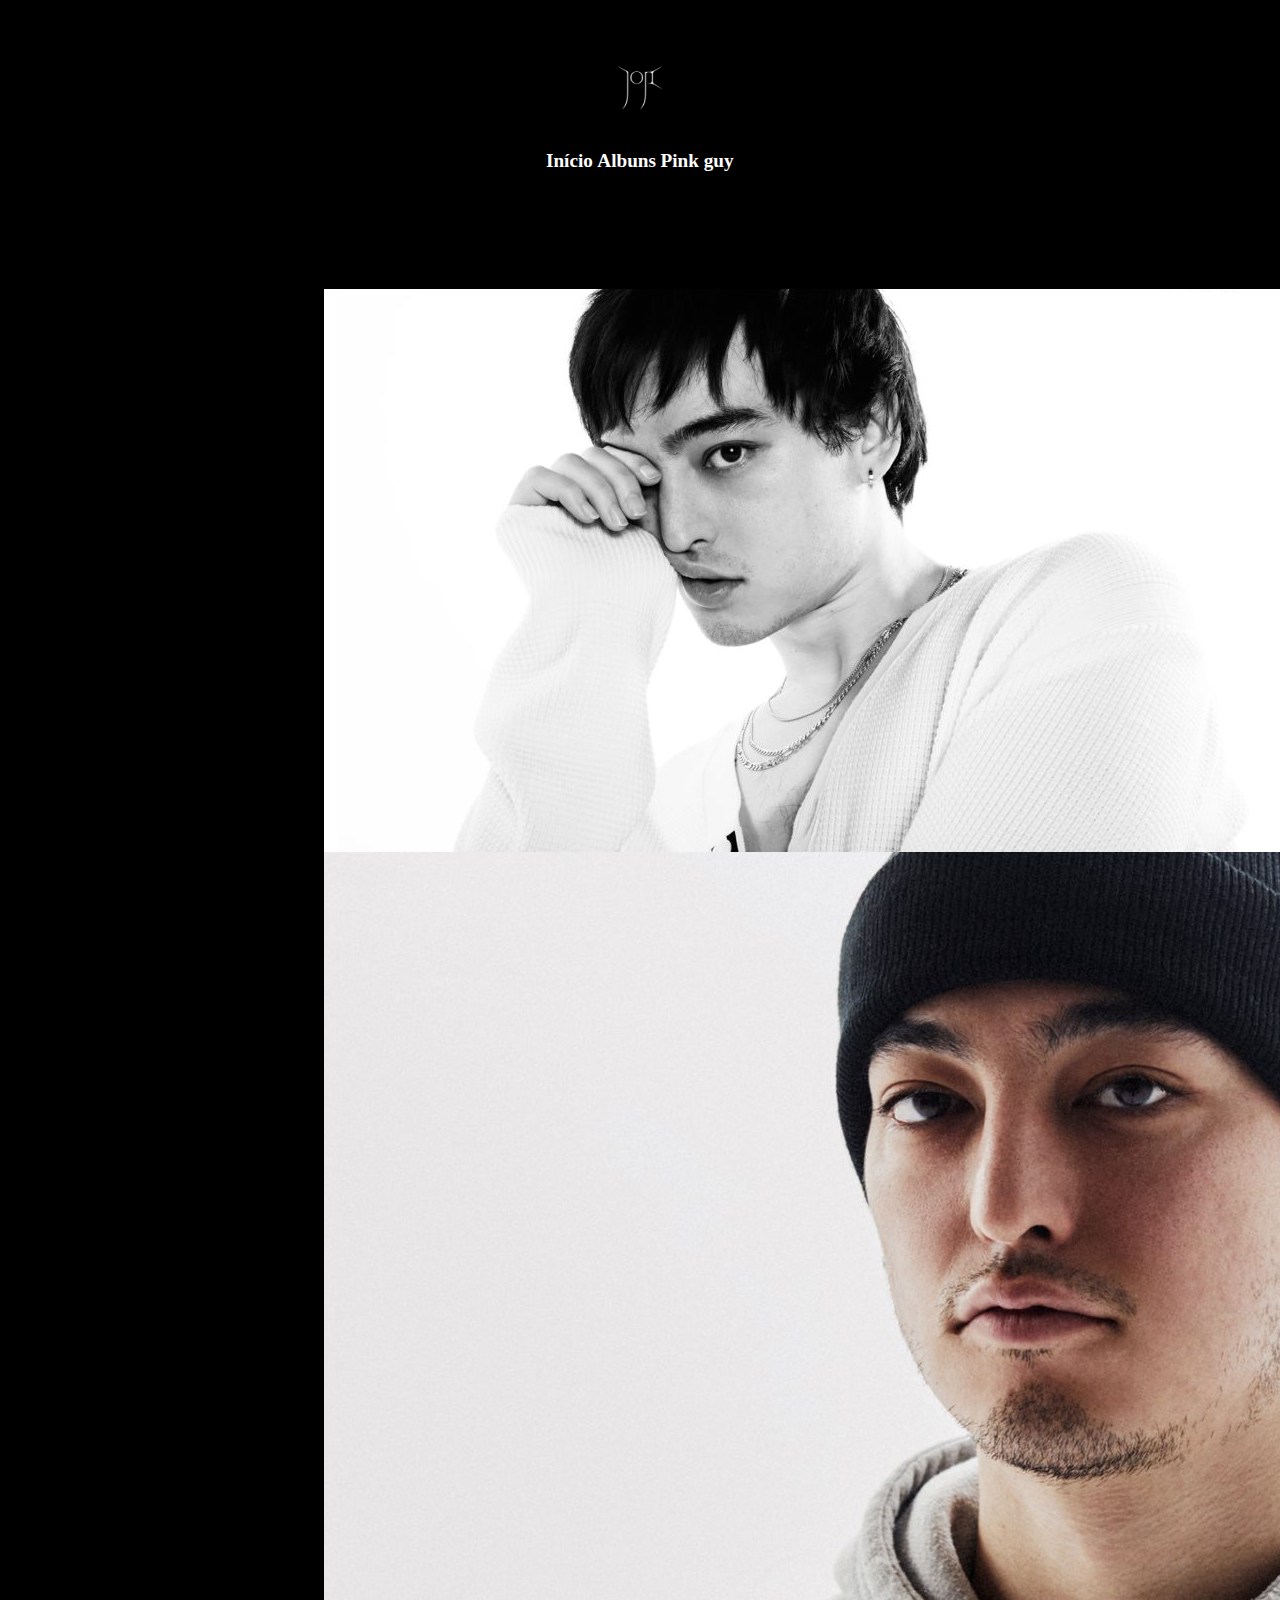
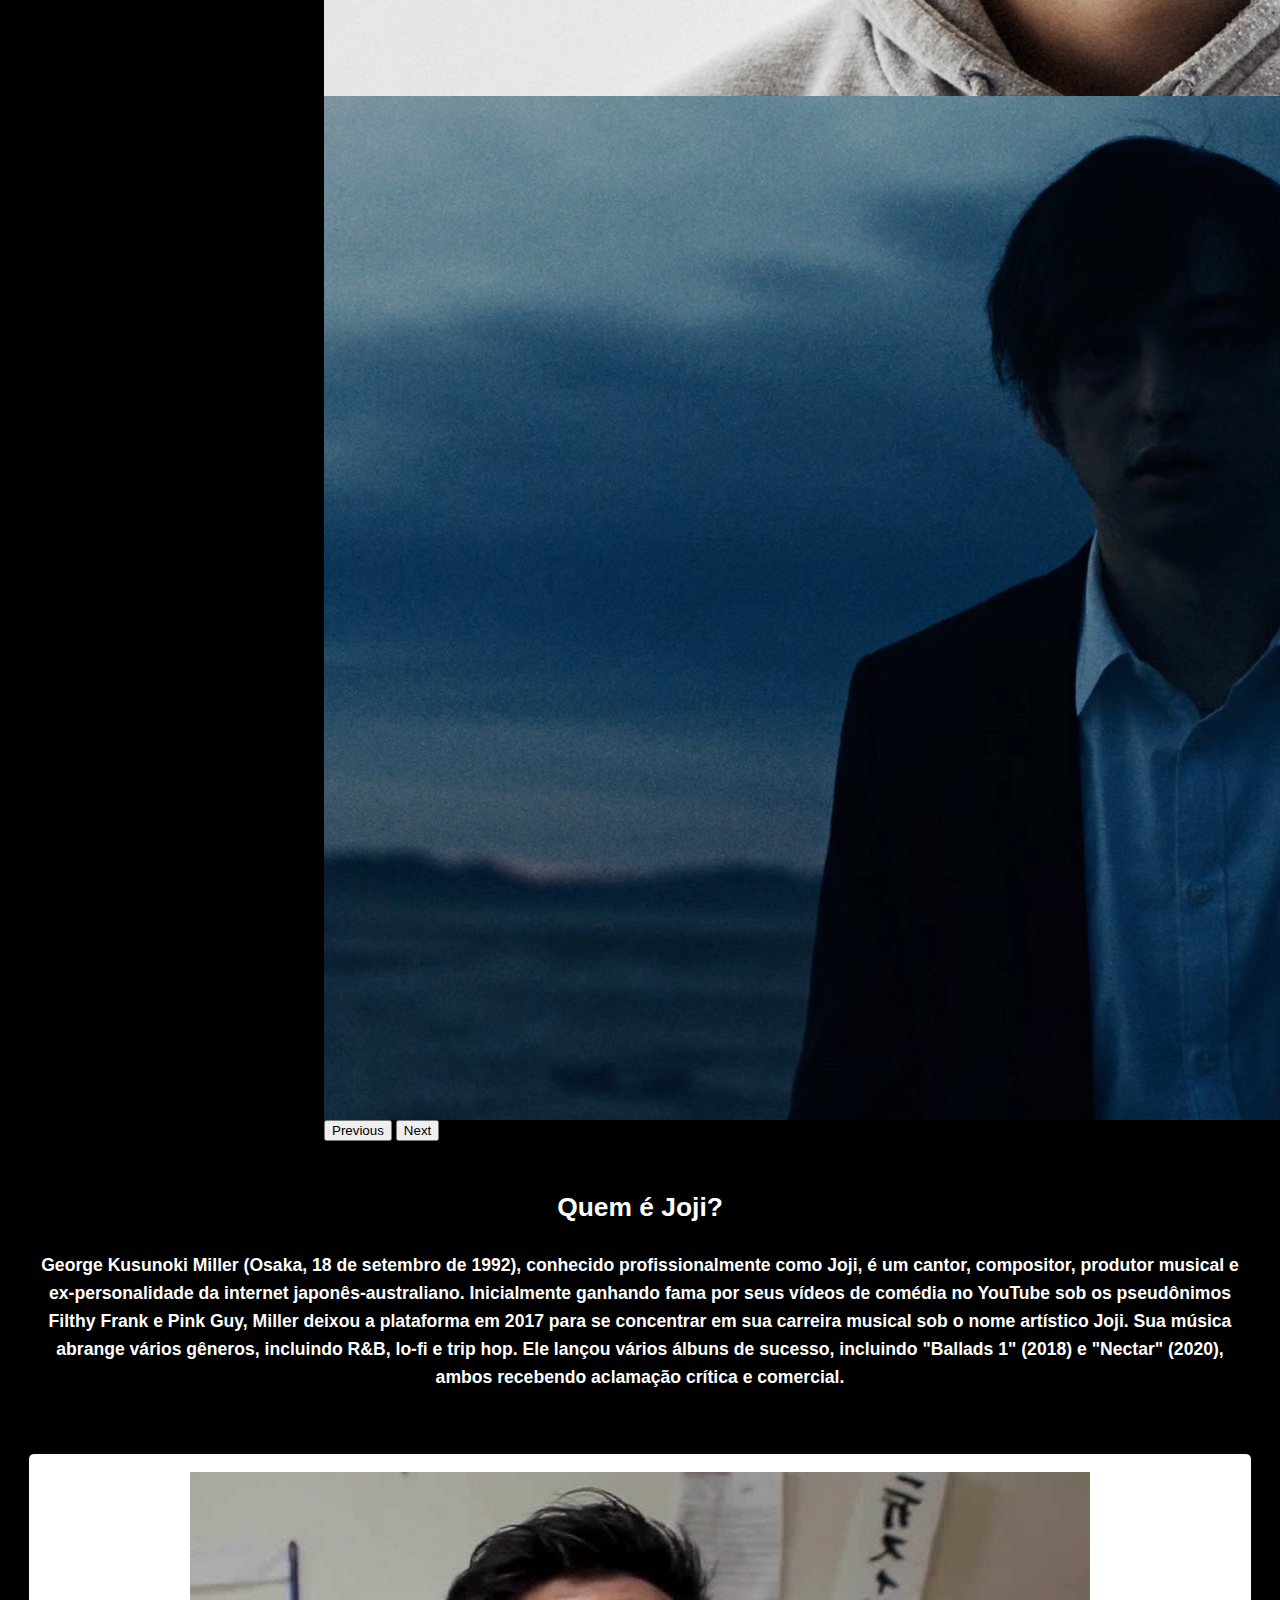
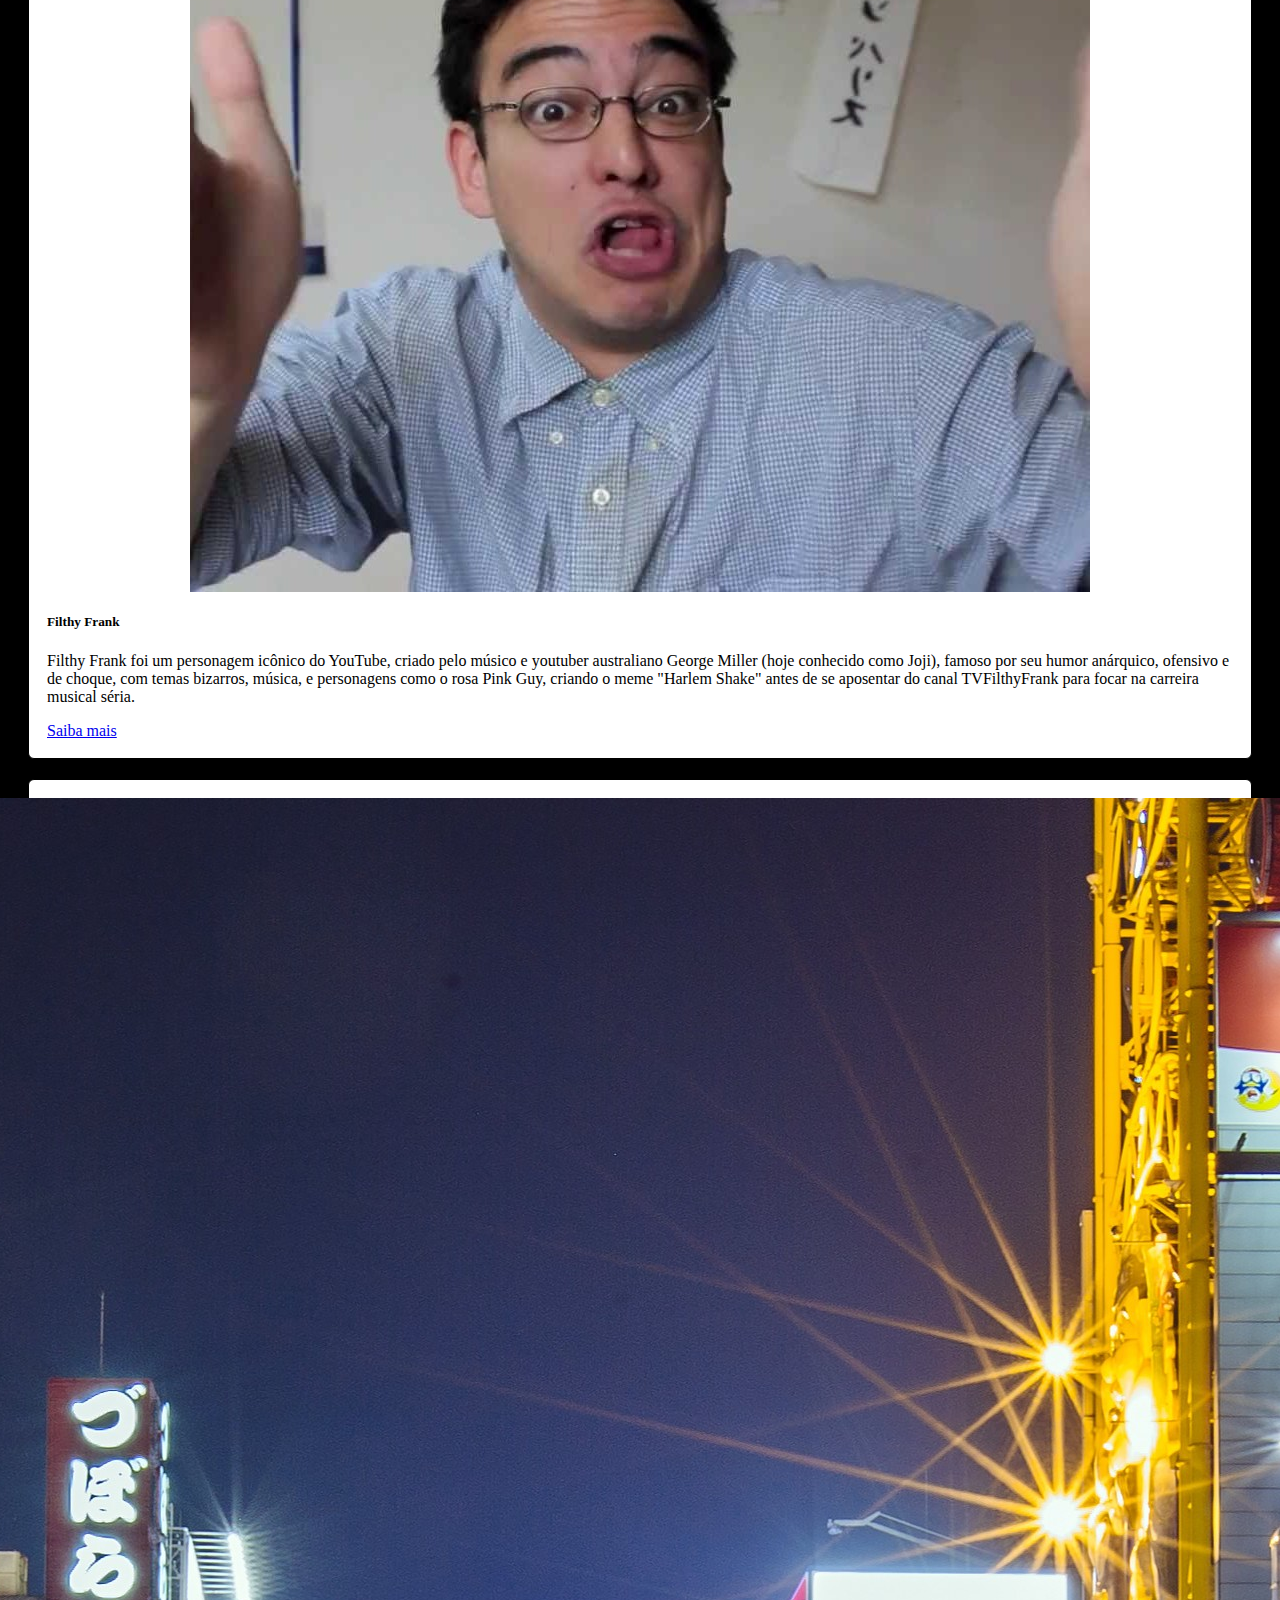
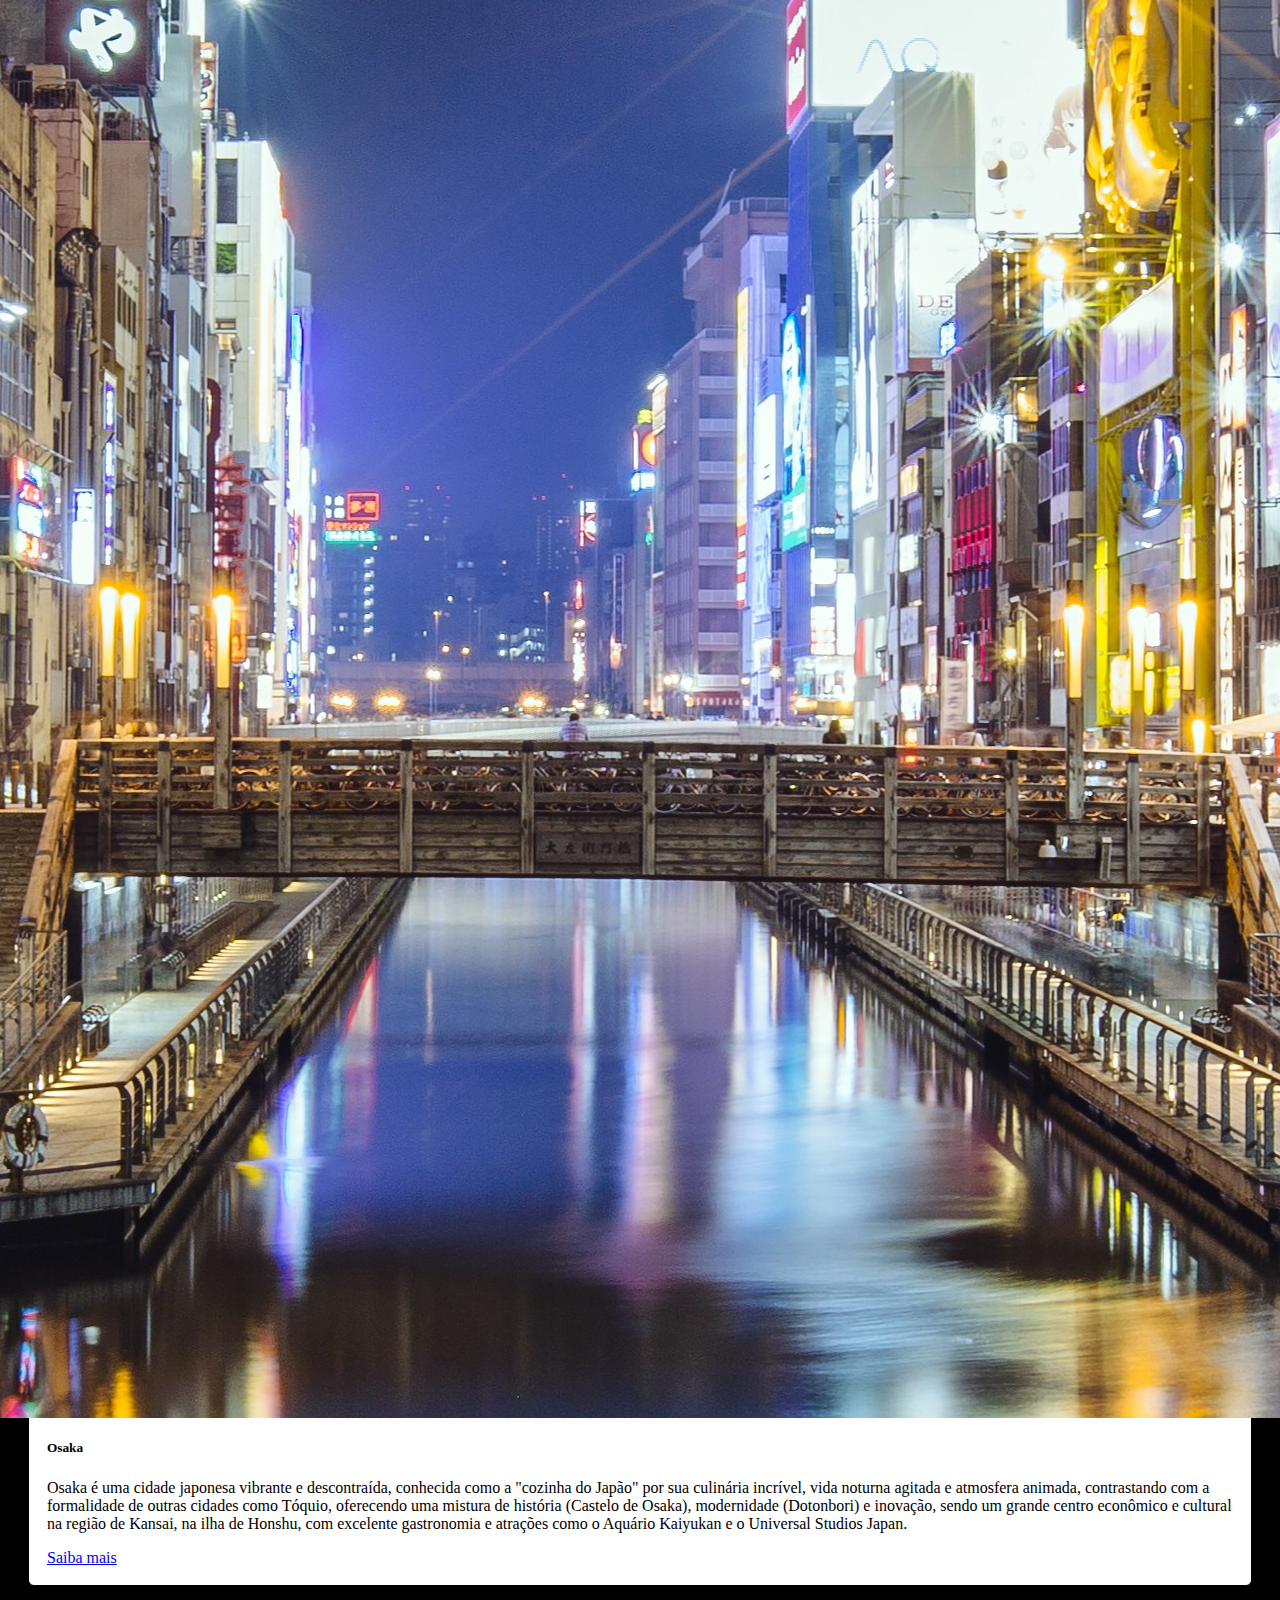
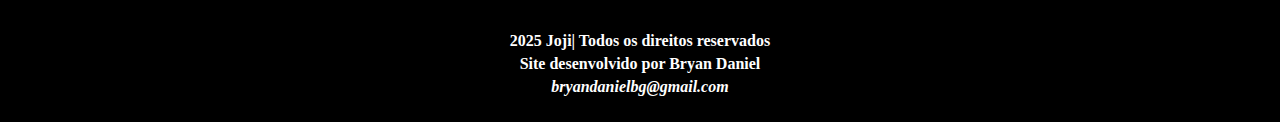
<file: index.html>
<!DOCTYPE html>
<html lang="pt-br">

<head>
  <meta charset="UTF-8">
  <meta name="viewport" content="width=device-width, initial-scale=1.0">
  <title>JoJi</title>
  <link rel="icon" type="image/x-icon" href="img/cabecalho JoJi.jpg">
  <link rel="stylesheet" href="estilos.css">
  <link rel="stylesheet" href="https://cdn.jsdelivr.net/npm/bootstrap@4.6.2/dist/css/bootstrap.min.css"
    integrity="sha384-xOolHFLEh07PJGoPkLv1IbcEPTNtaed2xpHsD9ESMhqIYd0nLMwNLD69Npy4HI+N" crossorigin="anonymous">
</head>

<body class="md-0">

  <div id="cabecalho">
    <div id="imgCabecalho">
      <img src="img/joji cabecalho 1.png" alt="Logo JoJi">
    </div>

    <div id="menuCabecalho">
      <a href="index.html">Início</a>
      <a href="index copy.html">Albuns</a>
      <a href="index copy 2.html">Pink guy</a>
    </div>
  </div>

  <div id="carouselExampleIndicators" class="carousel slide" data-ride="carousel">
    <ol class="carousel-indicators">
      <li data-target="#carouselExampleIndicators" data-slide-to="0" class="active"></li>
      <li data-target="#carouselExampleIndicators" data-slide-to="1"></li>
      <li data-target="#carouselExampleIndicators" data-slide-to="2"></li>
    </ol>
    <div class="carousel-inner">
      <div class="carousel-item active">
        <img src="img/joji caro 1.png" class="d-block w-100" alt="Joji">
      </div>
      <div class="carousel-item">
        <img src="img/joji 2.jpeg" class="d-block w-100" alt="Joji">
      </div>
      <div class="carousel-item">
        <img src="img/joji 3.png" class="d-block w-100" alt="Joji">
      </div>
    </div>
    <button class="carousel-control-prev" type="button" data-target="#carouselExampleIndicators" data-slide="prev">
      <span class="carousel-control-prev-icon" aria-hidden="true"></span>
      <span class="sr-only">Previous</span>
    </button>
    <button class="carousel-control-next" type="button" data-target="#carouselExampleIndicators" data-slide="next">
      <span class="carousel-control-next-icon" aria-hidden="true"></span>
      <span class="sr-only">Next</span>
    </button>
  </div>

  <div id="TextoWiki">
    <h2>Quem é Joji?</h2>
    <p>George Kusunoki Miller (Osaka, 18 de setembro de 1992), conhecido profissionalmente como Joji, é um cantor,
      compositor, produtor musical e ex-personalidade da internet japonês-australiano. Inicialmente ganhando fama por
      seus vídeos de comédia no YouTube sob os pseudônimos Filthy Frank e Pink Guy, Miller deixou a plataforma em 2017
      para se concentrar em sua carreira musical sob o nome artístico Joji. Sua música abrange vários gêneros, incluindo
      R&B, lo-fi e trip hop. Ele lançou vários álbuns de sucesso, incluindo "Ballads 1" (2018) e "Nectar" (2020), ambos
      recebendo aclamação crítica e comercial.</p>
  </div>

  <!-- Cards agrupadas dentro de um container para alinhamento -->
  <div class="row justify-content-center g-2 m-0">
    <div class="cards col-md-6">
      <img src="img/filthy frank.jpg" class="card-img-top" alt="filthy frank">
      <div class="card-body">
        <h5 class="card-title">Filthy Frank</h5>
        <p class="card-text">Filthy Frank foi um personagem icônico do YouTube, criado pelo músico e youtuber australiano George Miller (hoje conhecido como Joji), famoso por seu humor anárquico, ofensivo e de choque, com temas bizarros, música, e personagens como o rosa Pink Guy, criando o meme "Harlem Shake" antes de se aposentar do canal TVFilthyFrank para focar na carreira musical séria. </p>
        <a href="https://pt.wikipedia.org/wiki/Filthy_Frank" class="btn btn-light"> Saiba mais</a>
      </div>
    </div>

    <div class="cards col-md-6">
      <img src="img/osaka.jpg" class="card-img-top" alt="osaka">
      <div class="card-body">
        <h5 class="card-title">Osaka</h5>
        <p class="card-text"> Osaka é uma cidade japonesa vibrante e descontraída, conhecida como a "cozinha do Japão" por sua culinária incrível, vida noturna agitada e atmosfera animada, contrastando com a formalidade de outras cidades como Tóquio, oferecendo uma mistura de história (Castelo de Osaka), modernidade (Dotonbori) e inovação, sendo um grande centro econômico e cultural na região de Kansai, na ilha de Honshu, com excelente gastronomia e atrações como o Aquário Kaiyukan e o Universal Studios Japan.</p>
        <a href="https://pt.wikipedia.org/wiki/Osaka" class="btn btn-light"> Saiba mais</a>
      </div>
    </div>
  </div>

  <footer id="rodape">
    <div class="rodape-container">
      <p>2025 Joji| Todos os direitos reservados</p>
      <p>Site desenvolvido por Bryan Daniel</p>
      <p><i>bryandanielbg@gmail.com</i></p>
    </div>
  </footer>


  <script src="https://cdn.jsdelivr.net/npm/jquery@3.5.1/dist/jquery.slim.min.js"
    integrity="sha384-DfXdz2htPH0lsSSs5nCTpuj/zy4C+OGpamoFVy38MVBnE+IbbVYUew+OrCXaRkfj"
    crossorigin="anonymous"></script>
  <script src="https://cdn.jsdelivr.net/npm/popper.js@1.16.1/dist/umd/popper.min.js"
    integrity="sha384-9/reFTGAW83EW2RDu2S0VKaIzap3H66lZH81PoYlFhbGU+6BZp6G7niu735Sk7lN"
    crossorigin="anonymous"></script>
  <script src="https://cdn.jsdelivr.net/npm/bootstrap@4.6.2/dist/js/bootstrap.min.js"
    integrity="sha384-+sLIOodYLS7CIrQpBjl+C7nPvqq+FbNUBDunl/OZv93DB7Ln/533i8e/mZXLi/P+"
    crossorigin="anonymous"></script>
</body>

</html>
</file>
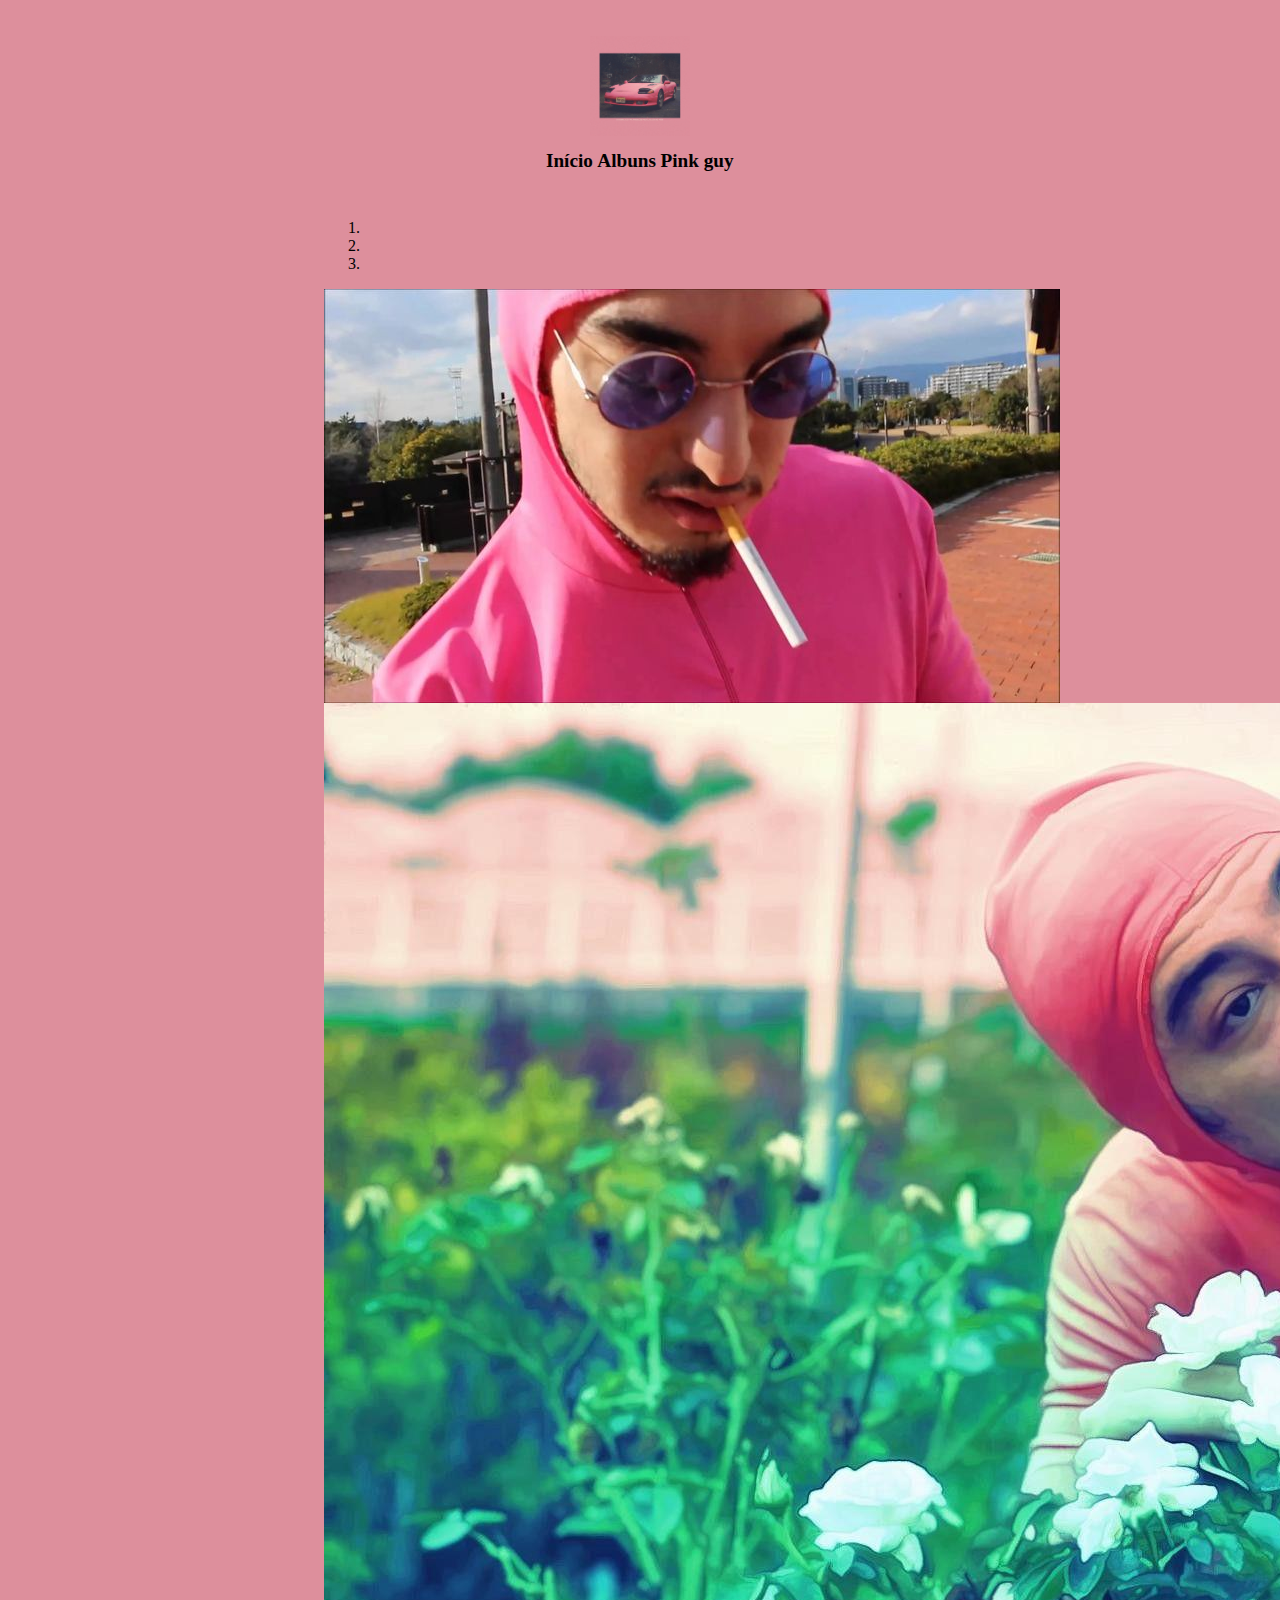
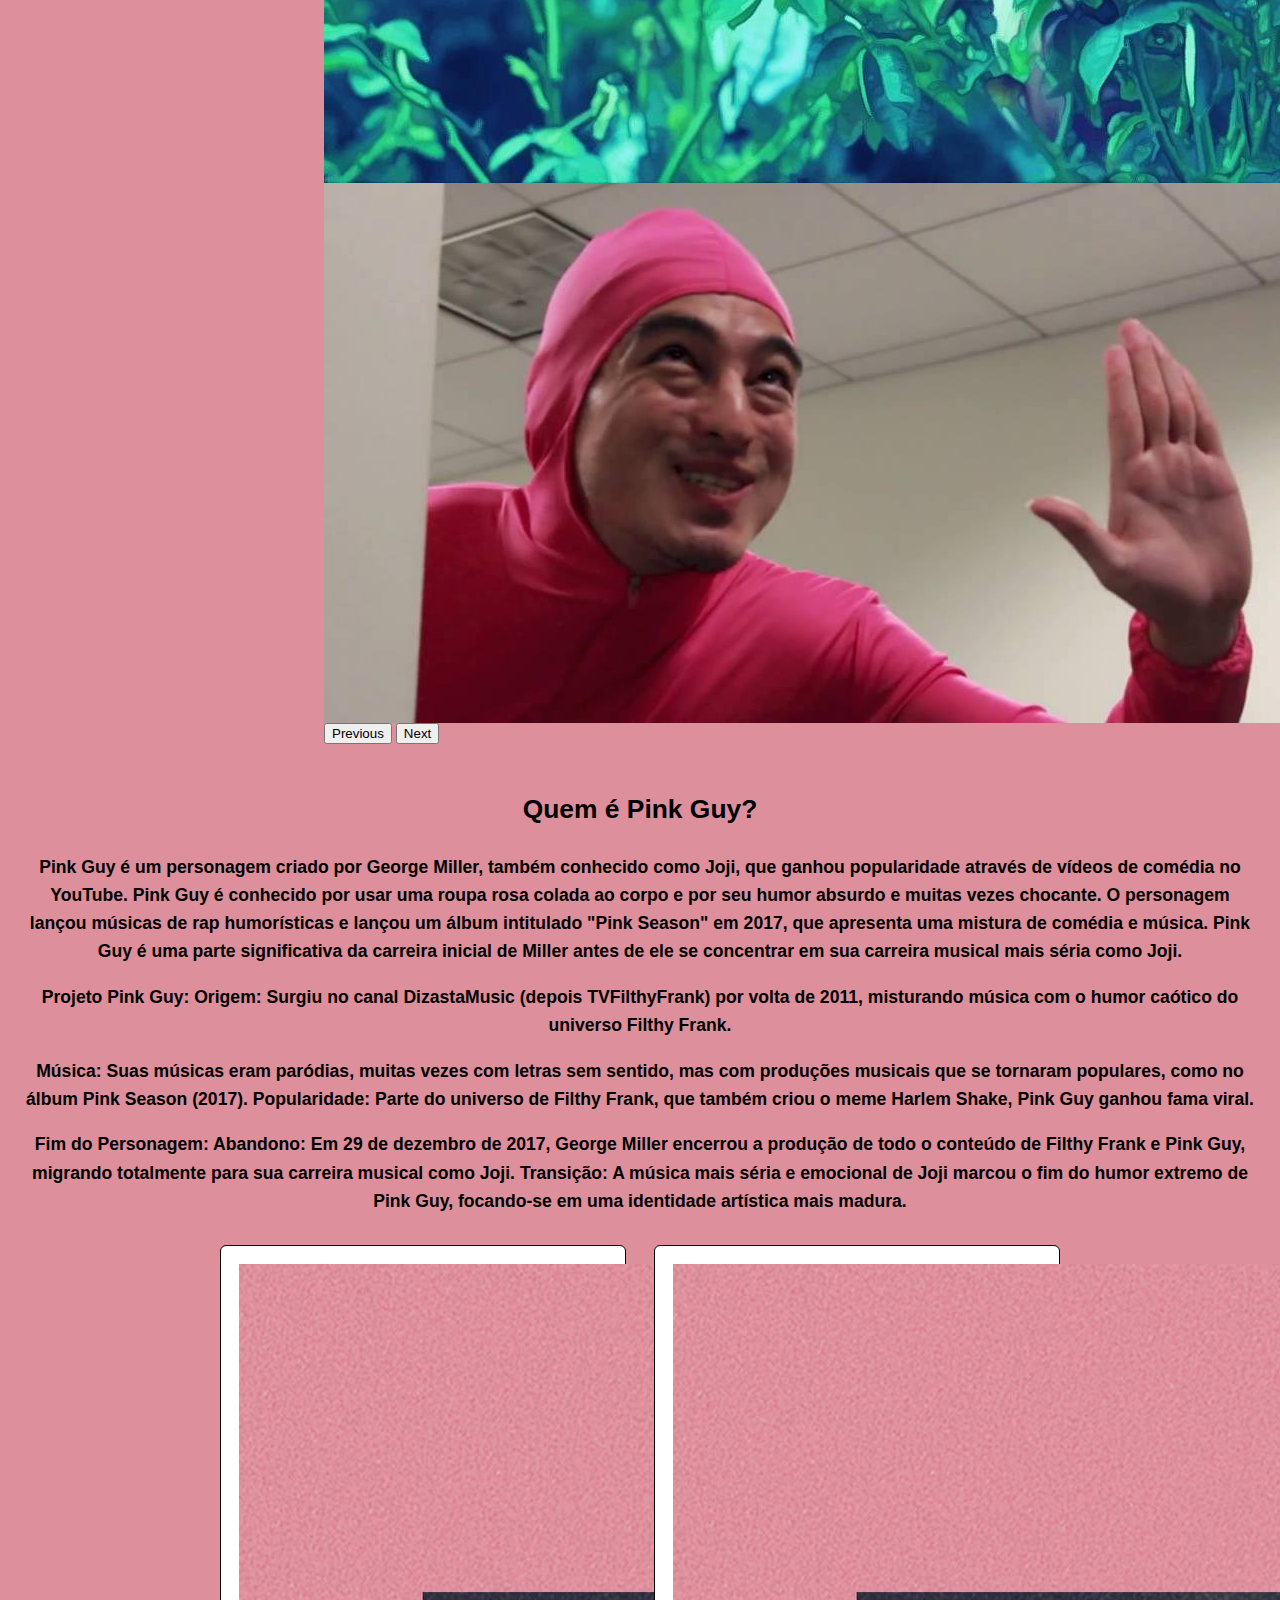
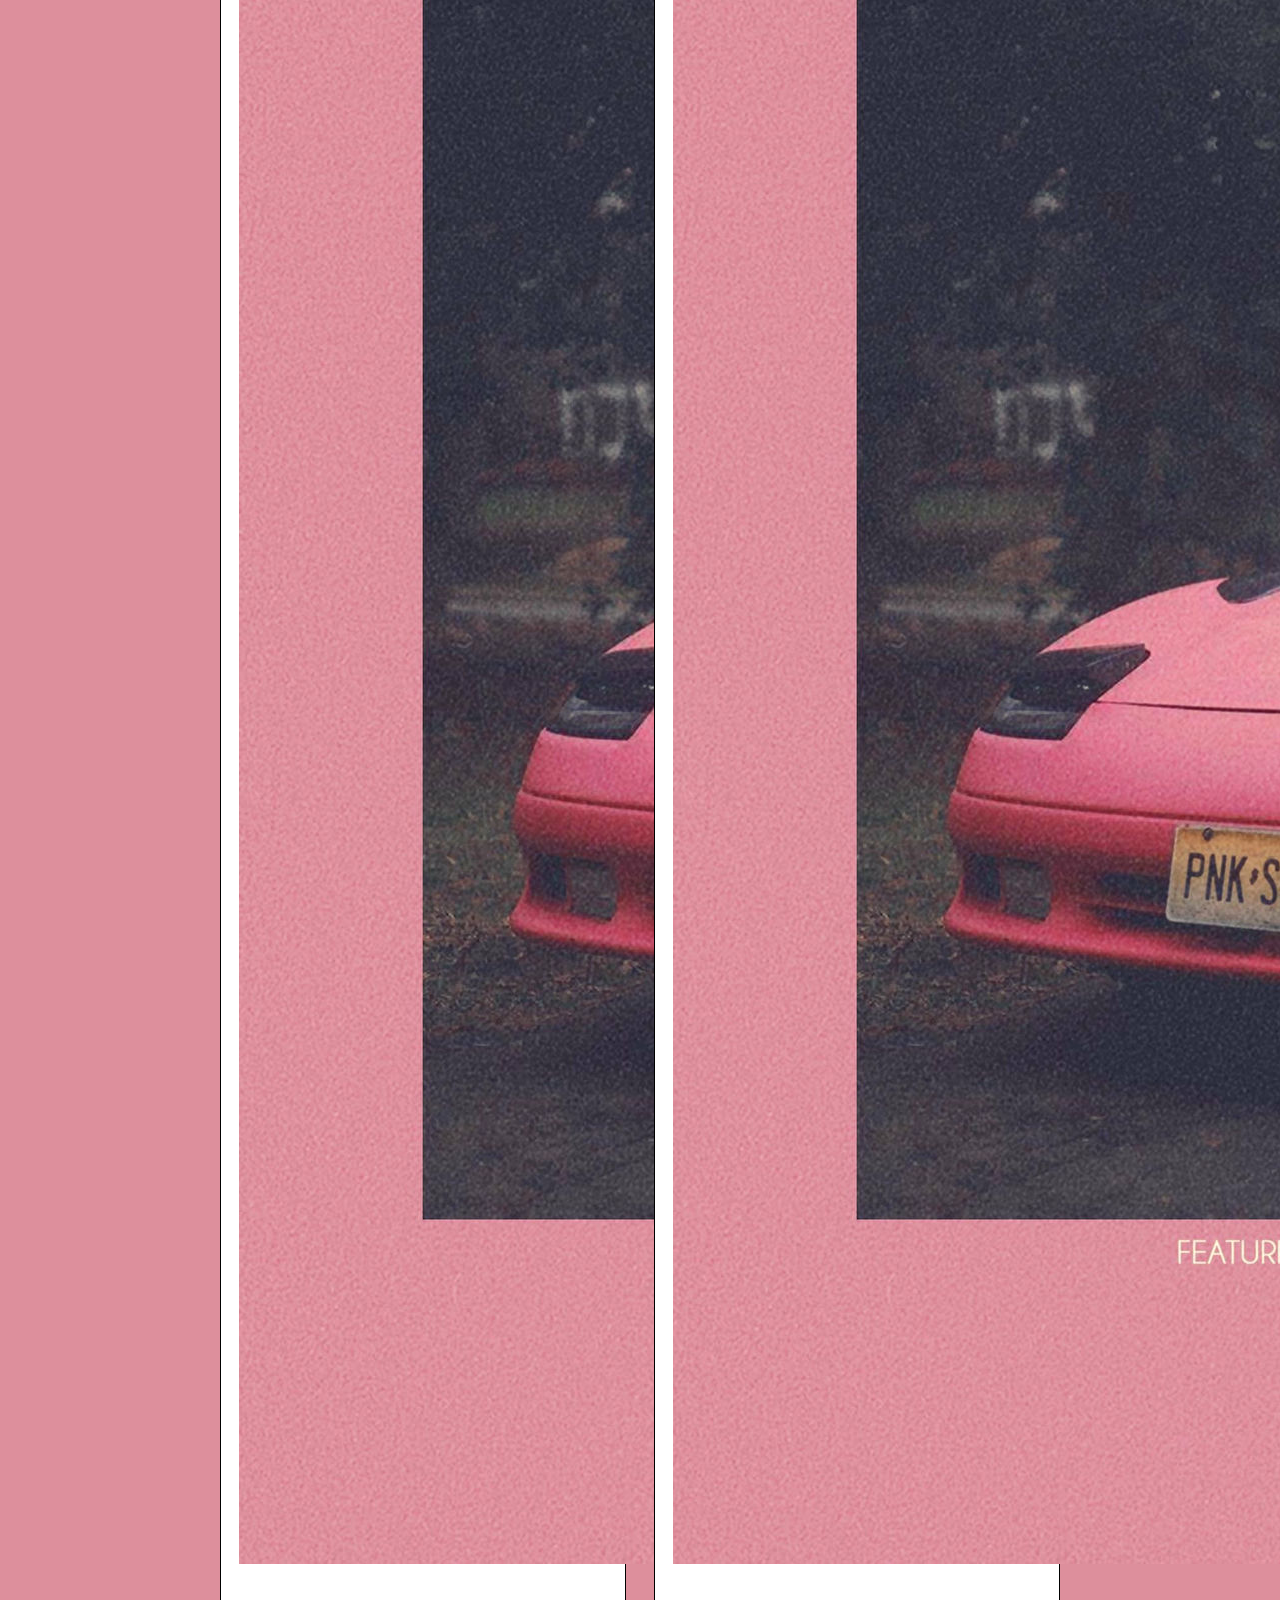
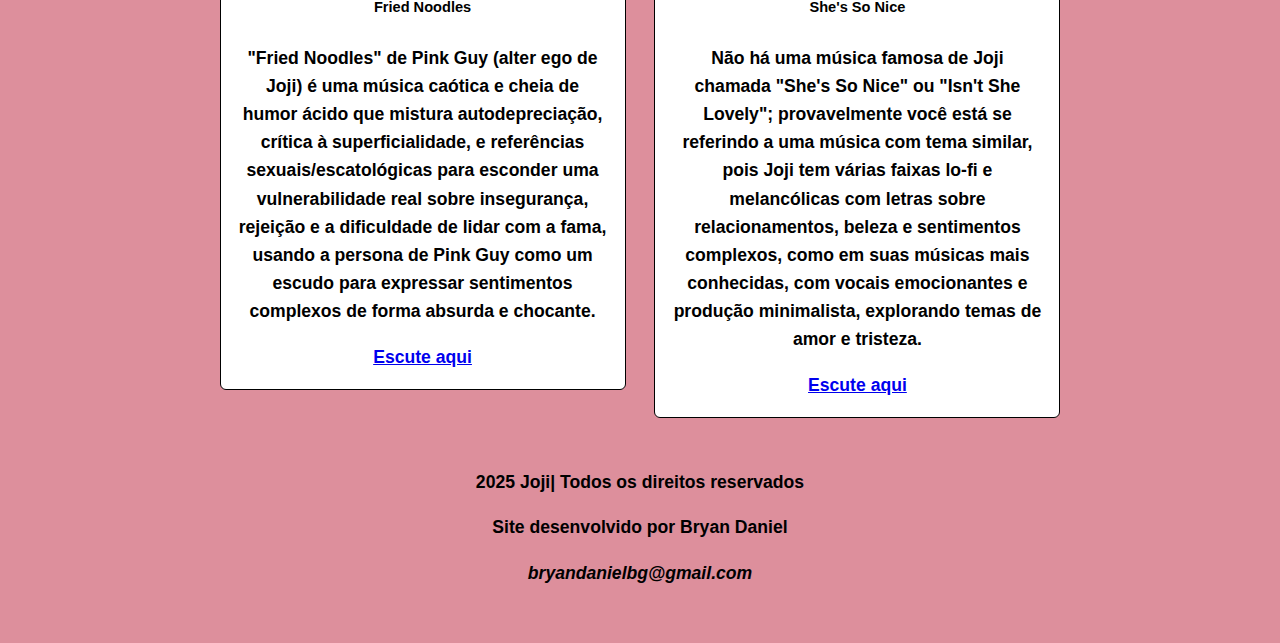
<file: index copy 2.html>
<!DOCTYPE html>
<html lang="pt-br">

<head>
  <meta charset="UTF-8">
  <meta name="viewport" content="width=device-width, initial-scale=1.0">
  <title>JoJi</title>
  <link rel="stylesheet" href="estilos copy.css">
  <link rel="icon" type="image/x-icon" href="img/cabecalho  pink.jpg">
  <link rel="stylesheet" href="https://cdn.jsdelivr.net/npm/bootstrap@4.6.2/dist/css/bootstrap.min.css"
    integrity="sha384-xOolHFLEh07PJGoPkLv1IbcEPTNtaed2xpHsD9ESMhqIYd0nLMwNLD69Npy4HI+N" crossorigin="anonymous">
</head>

<body class="md-0">

  <div id="cabecalhopink">
    <div id="imgCabecalho">
      <img src="img/cabecalho  pink.jpg" alt="Logo JoJi">
    </div>

    <div id="menuCabecalho">
      <a href="index.html">Início</a>
      <a href="index copy.html">Albuns</a>
      <a href="index copy 2.html">Pink guy</a>
    </div>
  </div>

  <div id="carouselExampleIndicators" class="carousel slide" data-ride="carousel">
    <ol class="carousel-indicators">
      <li data-target="#carouselExampleIndicators" data-slide-to="0" class="active"></li>
      <li data-target="#carouselExampleIndicators" data-slide-to="1"></li>
      <li data-target="#carouselExampleIndicators" data-slide-to="2"></li>
    </ol>
    <div class="carousel-inner">
      <div class="carousel-item active">
        <img src="img/pink guy 1.jpg" class="d-block w-100" alt="Pink Guy">
      </div>
      <div class="carousel-item">
        <img src="img/pink guy 2.jpg" class="d-block w-100" alt="Pink Guy">
      </div>
      <div class="carousel-item">
        <img src="img/pink guy 33.jpg" class="d-block w-100" alt="Pink Guy">
      </div>
    </div>
    <button class="carousel-control-prev" type="button" data-target="#carouselExampleIndicators" data-slide="prev">
      <span class="carousel-control-prev-icon" aria-hidden="true"></span>
      <span class="sr-only">Previous</span>
    </button>
    <button class="carousel-control-next" type="button" data-target="#carouselExampleIndicators" data-slide="next">
      <span class="carousel-control-next-icon" aria-hidden="true"></span>
      <span class="sr-only">Next</span>
    </button>
  </div>

  <div id="TextoWikiPink">
    <h2><strong>Quem é Pink Guy?</strong></h2>
    <p>Pink Guy é um personagem criado por George Miller, também conhecido como Joji, que ganhou popularidade através de
      vídeos de comédia no YouTube. Pink Guy é conhecido por usar uma roupa rosa colada ao corpo e por seu humor absurdo
      e muitas vezes chocante. O personagem lançou músicas de rap humorísticas e lançou um álbum intitulado "Pink
      Season" em 2017, que apresenta uma mistura de comédia e música. Pink Guy é uma parte significativa da carreira
      inicial de Miller antes de ele se concentrar em sua carreira musical mais séria como Joji.
      <p>Projeto Pink Guy:
      Origem: Surgiu no canal DizastaMusic (depois TVFilthyFrank) por volta de 2011, misturando música com o humor
      caótico do universo Filthy Frank.</p>
      <p>Música: Suas músicas eram paródias, muitas vezes com letras sem sentido, mas com produções musicais que se
      tornaram populares, como no álbum Pink Season (2017).
      Popularidade: Parte do universo de Filthy Frank, que também criou o meme Harlem Shake, Pink Guy ganhou fama viral.</p>
      
      Fim do Personagem:
      Abandono: Em 29 de dezembro de 2017, George Miller encerrou a produção de todo o conteúdo de Filthy Frank e Pink
      Guy, migrando totalmente para sua carreira musical como Joji.
      Transição: A música mais séria e emocional de Joji marcou o fim do humor extremo de Pink Guy, focando-se em uma
      identidade artística mais madura. </p>

    <div class="card" style="width: 23rem;">
      <img src="img/cabecalho  pink.jpg" class="card-img-top" alt="pink guy">
      <div class="card-body">
        <h5 class="card-title"><strong>Fried Noodles</strong></h5>
        <p class="card-text">"Fried Noodles" de Pink Guy (alter ego de Joji) é uma música caótica e cheia de humor ácido
          que mistura autodepreciação, crítica à superficialidade, e referências sexuais/escatológicas para esconder uma
          vulnerabilidade real sobre insegurança, rejeição e a dificuldade de lidar com a fama, usando a persona de Pink
          Guy como um escudo para expressar sentimentos complexos de forma absurda e chocante. </p>
        <a href="https://youtu.be/ZOLaYl3b-4w?si=h7SdR3IuJVnL6nit" class="btn btn-light">Escute aqui</a>
      </div>
    </div>

    <div class="card" style="width: 23rem;">
      <img src="img/cabecalho  pink.jpg" class="card-img-top" alt="pink guy">
      <div class="card-body">
        <h5 class="card-title"><strong>She's So Nice</strong></h5>
        <p class="card-text">Não há uma música famosa de Joji chamada "She's So Nice" ou "Isn't She Lovely"; provavelmente você está se referindo a uma música com tema similar, pois Joji tem várias
          faixas lo-fi e melancólicas com letras sobre relacionamentos, beleza e sentimentos complexos, como em suas
          músicas mais conhecidas, com vocais emocionantes e produção minimalista, explorando temas de amor e tristeza.
        </p>
        <a href="https://youtu.be/Em3HL0kFJSU?si=duTYt0maw_spAjt-" class="btn btn-light">Escute aqui</a>
      </div>
    </div>



    <footer id="rodapePink">
      <div class="rodape-container">
        <p>2025 Joji| Todos os direitos reservados</p>
        <p>Site desenvolvido por Bryan Daniel</p>
        <p><i>bryandanielbg@gmail.com</i></p>
      </div>
    </footer>


    <script src="https://cdn.jsdelivr.net/npm/jquery@3.5.1/dist/jquery.slim.min.js"
      integrity="sha384-DfXdz2htPH0lsSSs5nCTpuj/zy4C+OGpamoFVy38MVBnE+IbbVYUew+OrCXaRkfj"
      crossorigin="anonymous"></script>
    <script src="https://cdn.jsdelivr.net/npm/popper.js@1.16.1/dist/umd/popper.min.js"
      integrity="sha384-9/reFTGAW83EW2RDu2S0VKaIzap3H66lZH81PoYlFhbGU+6BZp6G7niu735Sk7lN"
      crossorigin="anonymous"></script>
    <script src="https://cdn.jsdelivr.net/npm/bootstrap@4.6.2/dist/js/bootstrap.min.js"
      integrity="sha384-+sLIOodYLS7CIrQpBjl+C7nPvqq+FbNUBDunl/OZv93DB7Ln/533i8e/mZXLi/P+"
      crossorigin="anonymous"></script>
</body>

</html>
</file>
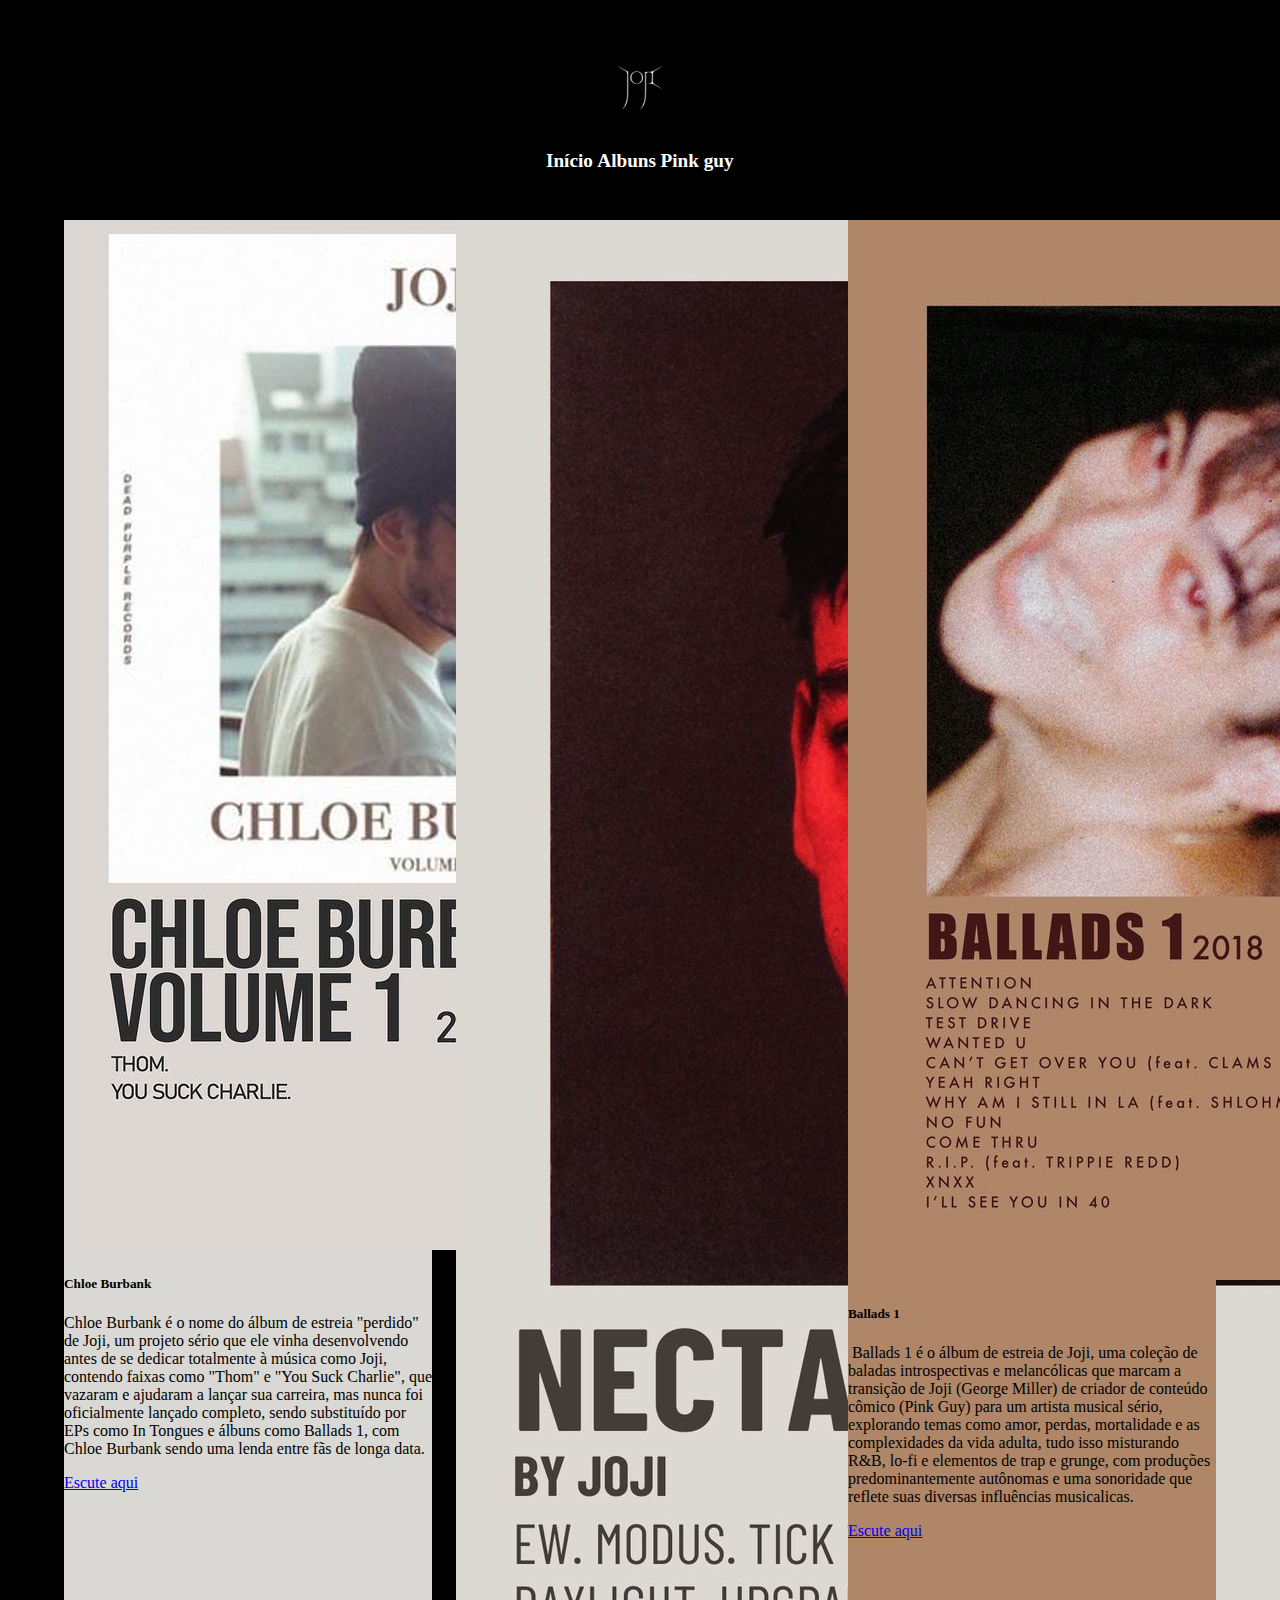
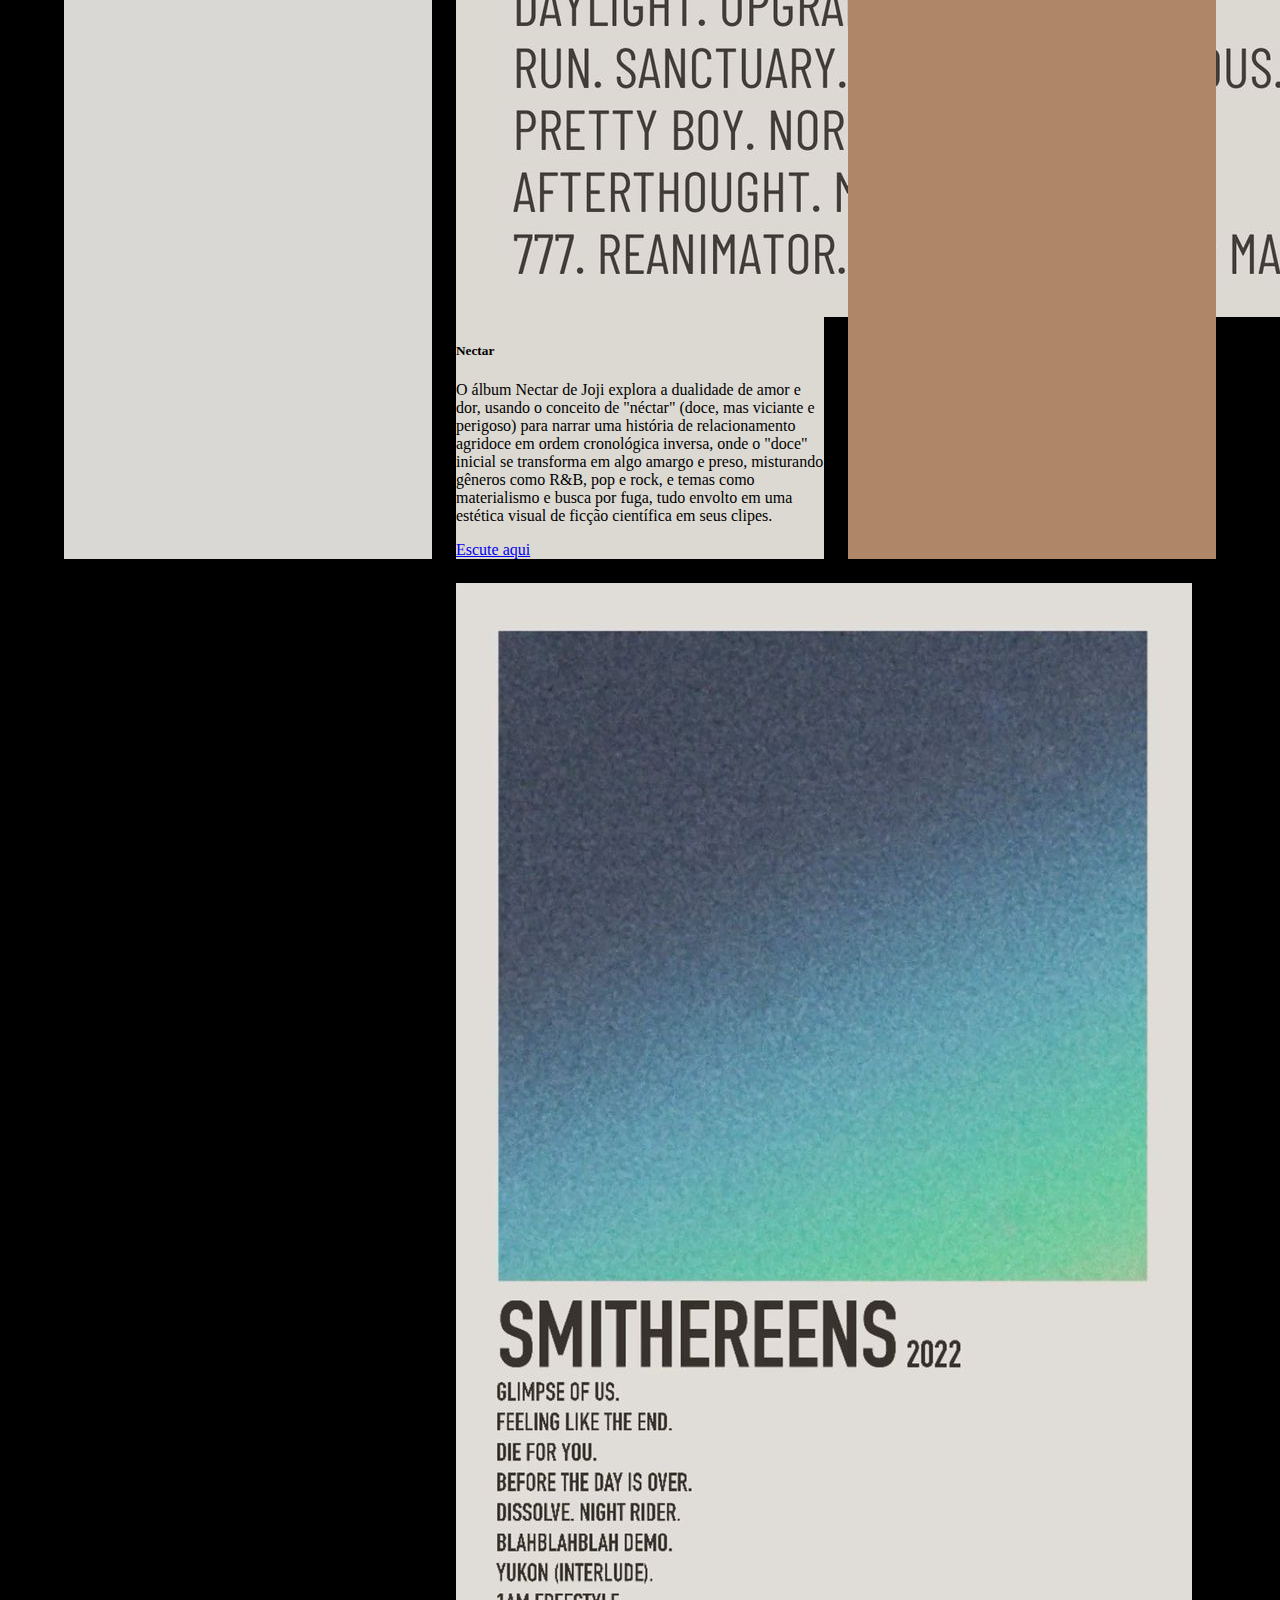
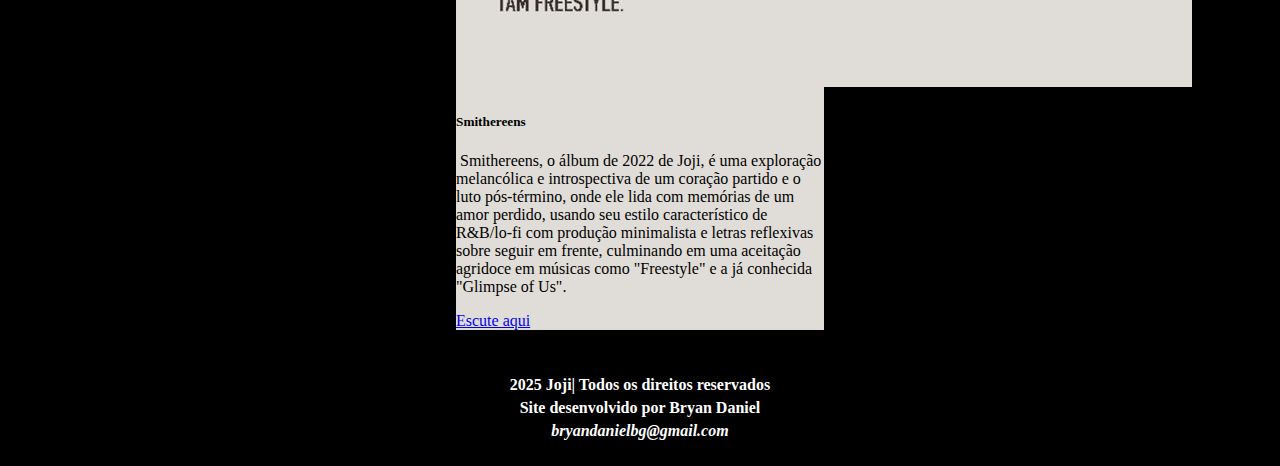
<file: index copy.html>
<!DOCTYPE html>
<html lang="pt-br">

<head>
  <meta charset="UTF-8">
  <meta name="viewport" content="width=device-width, initial-scale=1.0">
  <title>JoJi</title>
 <link rel="icon" type="image/x-icon" href="img/cabecalho JoJi.jpg">
  <link rel="stylesheet" href="estilos.css">
  <link rel="stylesheet" href="https://cdn.jsdelivr.net/npm/bootstrap@4.6.2/dist/css/bootstrap.min.css"
    integrity="sha384-xOolHFLEh07PJGoPkLv1IbcEPTNtaed2xpHsD9ESMhqIYd0nLMwNLD69Npy4HI+N" crossorigin="anonymous">
</head>

<body class="md-0">

  <div id="cabecalho">
    <div id="imgCabecalho">
      <img src="img/joji cabecalho 1.png" alt="Logo JoJi">
    </div>

    <div id="menuCabecalho">
      <a href="index.html">Início</a>
      <a href="index copy.html">Albuns</a>
      <a href="index copy 2.html">Pink guy</a>
    </div>
  </div>

  <div class="container">

    <div class="row cards-row">
      <div class="col-lg-4">
        <div class="card" style="width: 23rem; background-color: #d9d8d4 ;">
          <img src="img/chloe burbank.jpg" class="card-img-top" alt="chloe burbank">
          <div class="card-body">
            <h5 class="card-title">Chloe Burbank</h5>
            <p class="card-text">Chloe Burbank é o nome do álbum de estreia "perdido" de Joji, um projeto sério que ele vinha desenvolvendo antes de se dedicar totalmente à música como Joji, contendo faixas como "Thom" e "You Suck Charlie", que vazaram e ajudaram a lançar sua carreira, mas nunca foi oficialmente lançado completo, sendo substituído por EPs como In Tongues e álbuns como Ballads 1, com Chloe Burbank sendo uma lenda entre fãs de longa data.
</p>
            <a href="https://youtu.be/D9SRjPHvNb8?si=zRf8e1NI-RKFvyzO" class="btn btn-light">Escute aqui</a>
          </div>
        </div>
      </div>

    

    
      <div class="col-lg-4">
        <div class="card" style="width: 23rem; background-color: #dcd9d2;">
          <img src="img/nectar.jpg" class="card-img-top" alt="nectar">
          <div class="card-body">
            <h5 class="card-title">Nectar</h5>
            <p class="card-text">O álbum Nectar de Joji explora a dualidade de amor e dor, usando o conceito de "néctar" (doce, mas viciante e perigoso) para narrar uma história de relacionamento agridoce em ordem cronológica inversa, onde o "doce" inicial se transforma em algo amargo e preso, misturando gêneros como R&B, pop e rock, e temas como materialismo e busca por fuga, tudo envolto em uma estética visual de ficção científica em seus clipes.</p>
            <a href="https://youtu.be/ccC7PIhxHSk?si=Aw94CI3HMarj1XN7" class="btn btn-light">Escute aqui</a>
          </div>
        </div>
      </div>
    

    
      <div class="col-lg-4">
        <div class="card" style="width: 23rem; background-color: #af8668;">
          <img src="img/ballads 1.jpg" class="card-img-top" alt="ballads">
          <div class="card-body">
            <h5 class="card-title">Ballads 1</h5>
            <p class="card-text"> Ballads 1 é o álbum de estreia de Joji, uma coleção de baladas introspectivas e melancólicas que marcam a transição de Joji (George Miller) de criador de conteúdo cômico (Pink Guy) para um artista musical sério, explorando temas como amor, perdas, mortalidade e as complexidades da vida adulta, tudo isso misturando R&B, lo-fi e elementos de trap e grunge, com produções predominantemente autônomas e uma sonoridade que reflete suas diversas influências musicalicas.
</p>
            <a href="https://youtu.be/CGXhyRiXR2M?si=QbCpZWnL5IXmW4Um" class="btn btn-light">Escute aqui</a>
          </div>
        </div>
      </div>

       <div class="col-lg-4">
        <div class="card" style="width: 23rem; background-color: #e0ddd8;">
          <img src="img/smithereens.jpg" class="card-img-top" alt="smithereens">
          <div class="card-body">
            <h5 class="card-title">Smithereens</h5>
            <p class="card-text"> Smithereens, o álbum de 2022 de Joji, é uma exploração melancólica e introspectiva de um coração partido e o luto pós-término, onde ele lida com memórias de um amor perdido, usando seu estilo característico de R&B/lo-fi com produção minimalista e letras reflexivas sobre seguir em frente, culminando em uma aceitação agridoce em músicas como "Freestyle" e a já conhecida "Glimpse of Us". 
</p>
            <a href="https://youtu.be/Capg4x7ITds?si=yBTcSQUvFDxv5ZU6" class="btn btn-light">Escute aqui</a>
          </div>
        </div>
      </div>

    </div>


  </div>

  <footer id="rodape">
    <div class="rodape-container">
      <p>2025 Joji| Todos os direitos reservados</p>
      <p>Site desenvolvido por Bryan Daniel</p>
      <p><i>bryandanielbg@gmail.com</i></p>
    </div>
  </footer>


  <script src="https://cdn.jsdelivr.net/npm/jquery@3.5.1/dist/jquery.slim.min.js"
    integrity="sha384-DfXdz2htPH0lsSSs5nCTpuj/zy4C+OGpamoFVy38MVBnE+IbbVYUew+OrCXaRkfj"
    crossorigin="anonymous"></script>
  <script src="https://cdn.jsdelivr.net/npm/popper.js@1.16.1/dist/umd/popper.min.js"
    integrity="sha384-9/reFTGAW83EW2RDu2S0VKaIzap3H66lZH81PoYlFhbGU+6BZp6G7niu735Sk7lN"
    crossorigin="anonymous"></script>
  <script src="https://cdn.jsdelivr.net/npm/bootstrap@4.6.2/dist/js/bootstrap.min.js"
    integrity="sha384-+sLIOodYLS7CIrQpBjl+C7nPvqq+FbNUBDunl/OZv93DB7Ln/533i8e/mZXLi/P+"
    crossorigin="anonymous"></script>
</body>

</html>
</file>
<file: estilos.css>
html,
body {
    height: 100%;
}

#cabecalho {
    background-color: #000000;
    display: flex;
    flex-direction: column;
    padding: 28px;
    align-items: center;
    justify-content: center;
    font-weight: bold;
}

#cabecalhopink {
    background-color: #dd8f9c;
    display: flex;
    flex-direction: column;
    padding: 28px;
    align-items: center;
    justify-content: center;
    font-weight: bold;
}   

#imgCabecalho img {
    width: 100px;
    height: auto;
    margin-bottom: 10px;
}

#menuCabecalho a {
    text-decoration: none;
    color: #ffffff;
    font-family: 'Quicksand';
    font-size: 1.2em;
    display: inline-block;
    margin-right: 0.5px;
}

#menuCabecalho a:hover {
    text-decoration: underline;
}

#imgCorpo img {
    width: 350px;
    float: left;
    height: auto;
    display: block;
    margin: 0 auto;
}

#textoCorpo {
    font-family: 'Quicksand', sans-serif;
    font-size: 1.1em;
    line-height: 1.6;
    color: #ffffff;
    margin-left: 20px;
    text-align: justify;
    background-color: #000000;
    font-weight: bold;
    margin: 5px 0;
}

.carousel {
    width: 50%;
    margin: 0 auto;
    margin-top: 0.2%;
}

.carousel img {
    height: 80%;
    margin: 0 auto;
    display: block;
    object-fit: cover;
}

.carousel-caption {
    font-family: 'Quicksand';
}

#TextoWiki {
    font-family: 'Quicksand', sans-serif;
    font-size: 1.1em;
    line-height: 1.6;
    color: #ffffff;
    margin-left: 20px;
    text-align: justify;
    padding: 10px;
    text-align: center;
    font-weight: bold;
    margin: 5px 0;
    background: transparent;
    border: 1px solid rgb(0, 0, 0);
    padding: 18px;
    border-radius: 6px;
}

.cards{
    display: flex;
    flex-wrap: wrap;
    justify-content: center;
    align-items: stretch;
    margin: 20px;
    border: 1px solid rgb(0, 0, 0);
     border: 1px solid rgb(0, 0, 0);
    padding: 18px;
    border-radius: 6px;
    background-color: #ffffff
}

.cards .card{
    width: 18rem;
    display: flex;
    flex-direction: column;
}

.cards .card .card-body{
    flex: 1 1 auto;
    display: flex;
    flex-direction: column;
}

.cards .card .card-img-top{
    height: 180px;
    object-fit: cover;
}

/* Alinha os cards na mesma linha e adiciona margem entre eles */
.cards-row{
    display: flex;
    gap: 24px;
    justify-content: center;
    flex-wrap: wrap;
    margin: 20px 0;
}

.cards-row .col-lg-4{
    display: flex;
    justify-content: center;
}

/* Alinhamento específico para os cards dentro de TextoWikiPink (flex row) */
#TextoWikiPink{
    display: flex;
    gap: 20px;
    justify-content: center;
    align-items: flex-start;
    flex-wrap: wrap;
    margin: 12px 0;
}

#TextoWikiPink > .card{
    margin: 12px;
}

#TextoWikiPink > .card .card-img-top{
    height: 140px;
    object-fit: cover;
}

#rodapePink {
    background-color: #dd8f9c;
    text-align: center;
    color: #ffffff;
    padding: 20px 0;
    margin-top: auto;
    font-weight: bold;
    border: 1px solid rgb(0, 0, 0);
}

#rodape {
    background-color: #000000;
    text-align: center;
    color: #ffffff;
    padding: 20px 0;
    margin-top: auto;
    font-weight: bold;
    border: 1px solid rgb(0, 0, 0);
}

#rodape p {
    font-weight: bold;
    margin: 5px 0;
}

body {
    background-color: #000000 !important;
    display: flex;
    flex-direction: column;
}
</file>
<file: estilos copy.css>
html,
body {
    height: 100%;
}

#cabecalho {
    background-color: #000000;
    display: flex;
    flex-direction: column;
    padding: 28px;
    align-items: center;
    justify-content: center;
    font-weight: bold;
}

#cabecalhopink {
    background-color: #dd8f9c;
    display: flex;
    flex-direction: column;
    padding: 28px;
    align-items: center;
    justify-content: center;
    font-weight: bold;
}   

#imgCabecalho img {
    width: 100px;
    height: auto;
    margin-bottom: 10px;
}

#menuCabecalho a {
    text-decoration: none;
    color: #000000;
    font-family: 'Quicksand';
    font-size: 1.2em;
    display: inline-block;
    margin-right: 0.5px;
}

#menuCabecalho a:hover {
    text-decoration: underline;
}

#imgCorpo img {
    width: 350px;
    float: left;
    height: auto;
    display: block;
    margin: 0 auto;
}

#textoCorpo {
    font-family: 'Quicksand', sans-serif;
    font-size: 1.1em;
    line-height: 1.6;
    color: #ffffff;
    margin-left: 20px;
    text-align: justify;
    background-color: #000000;
    font-weight: bold;
    margin: 5px 0;
}

.carousel {
    width: 50%;
    margin: 0 auto;
    margin-top: 0.2%;
}

.carousel img {
    height: 80%;
    margin: 0 auto;
    display: block;
    object-fit: cover;
}

.carousel-caption {
    font-family: 'Quicksand';
}

#TextoWiki {
    font-family: 'Quicksand', sans-serif;
    font-size: 1.1em;
    line-height: 1.6;
    color: #ffffff;
    margin-left: 20px;
    text-align: justify;
    padding: 10px;
    text-align: center;
    font-weight: bold;
    margin: 5px 0;
    background: transparent;
    border: 1px solid rgb(0, 0, 0);
    padding: 18px;
    border-radius: 6px;
}


#TextoWikiPink {
    font-family: 'Quicksand', sans-serif;
    font-size: 1.1em;
    line-height: 1.6;
    color: #000000;
    margin-left: 20px;
    text-align: justify;
    padding: 10px;
    text-align: center;
    font-weight: bold;
    margin: 5px 0;
    background: transparent;
    padding: 18px;
    border-radius: 6px;}

.card{
    display: flex;
    flex-direction: column;
    justify-content: center;
    align-items: stretch;
    margin: 12px;
    border: 1px solid rgb(0, 0, 0);
    padding: 18px;
    border-radius: 6px;
    background-color: #ffffff
}

.cards .card{
    width: 18rem;
    display: flex;
    flex-direction: column;
}

.cards .card .card-body{
    flex: 1 1 auto;
    display: flex;
    flex-direction: column;
}

.cards .card .card-img-top{
    height: 300px;
    width: auto;
}

#TextoWikiPink > .card {
    display: inline-block;
    vertical-align: top;
    margin: 12px;
}

#TextoWikiPink > .card .card-img-top{
    height: 100%;
    object-fit: cover;
    
}
/* Alinha os cards na mesma linha e adiciona margem entre eles */
.cards-row{
    display: flex;
    gap: 24px;
    justify-content: center;
    flex-wrap: wrap;
    margin: 20px 0;
}

.cards-row .col-lg-4{
    display: flex;
    justify-content: center;
}

#rodapePink {
    background-color: #dd8f9c;
    text-align: center;
    color: #000000;
    padding: 20px 0;
    margin-top: auto;
    font-weight: bold;
}

#rodape {
    background-color: #000000;
    text-align: center;
    color: #ffffff;
    padding: 20px 0;
    margin-top: auto;
    font-weight: bold;
    border: 1px solid rgb(0, 0, 0);
}

#rodape p {
    font-weight: bold;
    margin: 5px 0;
}

body {
    background-color: #dd8f9c !important;
    display: flex;
    flex-direction: column;
}
</file>
